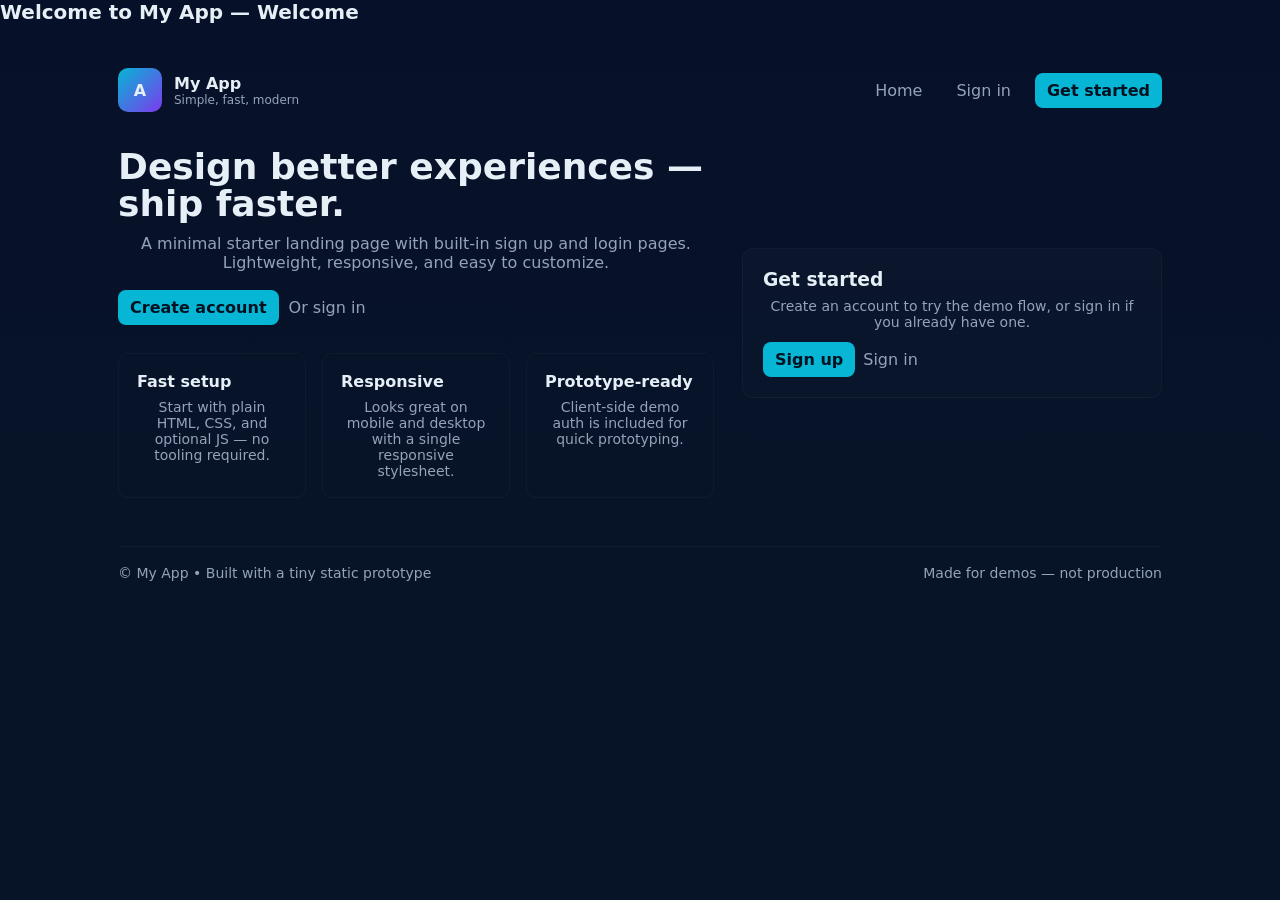
<file: index.html>
<!doctype html>
<html lang="en">
  <head>
    <meta charset="UTF-8" />
    <meta name="viewport" content="width=device-width, initial-scale=1.0" />
    <title>My APP</title>
    <link rel="stylesheet" href="auth.css" />
  </head>
  <body>
    <h1>Welcome to My App — Welcome</h1>
    <meta
      name="description"
      content="Modern landing page for My App with sign up and login links"
    />
    <style>
      :root {
        --bg: #0f172a;
        --card: #0b1220;
        --accent: #06b6d4;
        --muted: #94a3b8;
        --glass: rgba(255, 255, 255, 0.04);
      }
      html,
      body {
        height: 100%;
        margin: 0;
        font-family:
          Inter,
          ui-sans-serif,
          system-ui,
          Segoe UI,
          Roboto,
          Arial;
      }
      body {
        background:
          linear-gradient(180deg, #071029 0%, #071428 60%),
          url("") no-repeat center/cover;
        color: #e6eef6;
      }
      .container {
        max-width: 1100px;
        margin: 0 auto;
        padding: 28px;
      }
      header {
        display: flex;
        align-items: center;
        justify-content: space-between;
        gap: 16px;
      }
      .brand {
        display: flex;
        align-items: center;
        gap: 12px;
      }
      .logo {
        width: 44px;
        height: 44px;
        border-radius: 10px;
        background: linear-gradient(135deg, var(--accent), #7c3aed);
        display: flex;
        align-items: center;
        justify-content: center;
        font-weight: 700;
      }
      nav {
        display: flex;
        gap: 14px;
        align-items: center;
      }
      nav a {
        color: var(--muted);
        text-decoration: none;
        padding: 8px 10px;
        border-radius: 8px;
      }
      nav a:hover {
        color: #fff;
        background: var(--glass);
      }
      .cta {
        background: var(--accent);
        color: #012;
        padding: 8px 12px;
        border-radius: 8px;
        font-weight: 600;
      }
      .hero {
        display: grid;
        grid-template-columns: 1fr 420px;
        gap: 28px;
        align-items: center;
        margin-top: 36px;
      }
      .hero h1 {
        font-size: 36px;
        line-height: 1.03;
        margin: 0;
      }
      .hero p.lead {
        color: var(--muted);
        margin-top: 12px;
        font-size: 16px;
      }
      .card {
        background: linear-gradient(
          180deg,
          rgba(255, 255, 255, 0.02),
          rgba(255, 255, 255, 0.01)
        );
        padding: 20px;
        border-radius: 12px;
        border: 1px solid rgba(255, 255, 255, 0.03);
      }
      .features {
        display: grid;
        grid-template-columns: repeat(3, 1fr);
        gap: 16px;
        margin-top: 28px;
      }
      .feature {
        background: transparent;
        padding: 18px;
        border-radius: 10px;
        border: 1px solid rgba(255, 255, 255, 0.03);
      }
      .feature h4 {
        margin: 0 0 8px 0;
      }
      footer {
        margin-top: 48px;
        padding: 18px 0;
        border-top: 1px solid rgba(255, 255, 255, 0.03);
        color: var(--muted);
        font-size: 14px;
      }
      /* Responsive */
      @media (max-width: 900px) {
        .hero {
          grid-template-columns: 1fr;
        }
        .features {
          grid-template-columns: repeat(2, 1fr);
        }
      }
      @media (max-width: 600px) {
        header {
          flex-direction: column;
          align-items: flex-start;
        }
        .features {
          grid-template-columns: 1fr;
        }
      }
    </style>
    <div class="container">
      <header>
        <div class="brand">
          <div class="logo">A</div>
          <div>
            <div style="font-weight: 700">My App</div>
            <div style="font-size: 12px; color: var(--muted)">
              Simple, fast, modern
            </div>
          </div>
        </div>
        <nav>
          <a href="index.html">Home</a>
          <a href="login.html">Sign in</a>
          <a href="signup.html" class="cta">Get started</a>
        </nav>
      </header>
      <section class="hero">
        <div>
          <h1>Design better experiences — ship faster.</h1>
          <p class="lead">
            A minimal starter landing page with built-in sign up and login
            pages. Lightweight, responsive, and easy to customize.
          </p>
          <div style="margin-top: 18px; display: flex; gap: 10px">
            <a href="signup.html" class="cta">Create account</a>
            <a
              href="login.html"
              style="
                color: var(--muted);
                align-self: center;
                text-decoration: none;
              "
              >Or sign in</a
            >
          </div>
          <div class="features">
            <div class="feature card">
              <h4>Fast setup</h4>
              <p style="color: var(--muted); margin: 0">
                Start with plain HTML, CSS, and optional JS — no tooling
                required.
              </p>
            </div>
            <div class="feature card">
              <h4>Responsive</h4>
              <p style="color: var(--muted); margin: 0">
                Looks great on mobile and desktop with a single responsive
                stylesheet.
              </p>
            </div>
            <div class="feature card">
              <h4>Prototype-ready</h4>
              <p style="color: var(--muted); margin: 0">
                Client-side demo auth is included for quick prototyping.
              </p>
            </div>
          </div>
        </div>
        <aside>
          <div class="card">
            <h3 style="margin: 0 0 8px 0">Get started</h3>
            <p style="color: var(--muted); margin: 0 0 12px 0">
              Create an account to try the demo flow, or sign in if you already
              have one.
            </p>
            <div style="display: flex; gap: 8px; margin-top: 12px">
              <a href="signup.html" class="cta">Sign up</a>
              <a
                href="login.html"
                style="color: var(--muted); align-self: center"
                >Sign in</a
              >
            </div>
          </div>
        </aside>
      </section>
      <footer>
        <div
          style="
            display: flex;
            justify-content: space-between;
            align-items: center;
            gap: 12px;
            flex-wrap: wrap;
          "
        >
          <div>© My App • Built with a tiny static prototype</div>
          <div style="color: var(--muted)">Made for demos — not production</div>
        </div>
      </footer>
    </div>
    <script>
      // Small script to show greeting when a session exists
      (function () {
        try {
          var s = localStorage.getItem("sessionUser");
          if (s) {
            var user = JSON.parse(s);
            var nav = document.querySelector("nav");
            if (nav) {
              var el = document.createElement("span");
              el.style.color = "#d1fae5";
              el.style.marginLeft = "8px";
              el.textContent = "Welcome, " + (user.name || user.email);
              nav.appendChild(el);
            }
          }
        } catch (e) {
          /* ignore */
        }
      })();
    </script>
  </body>
</html>
</file>
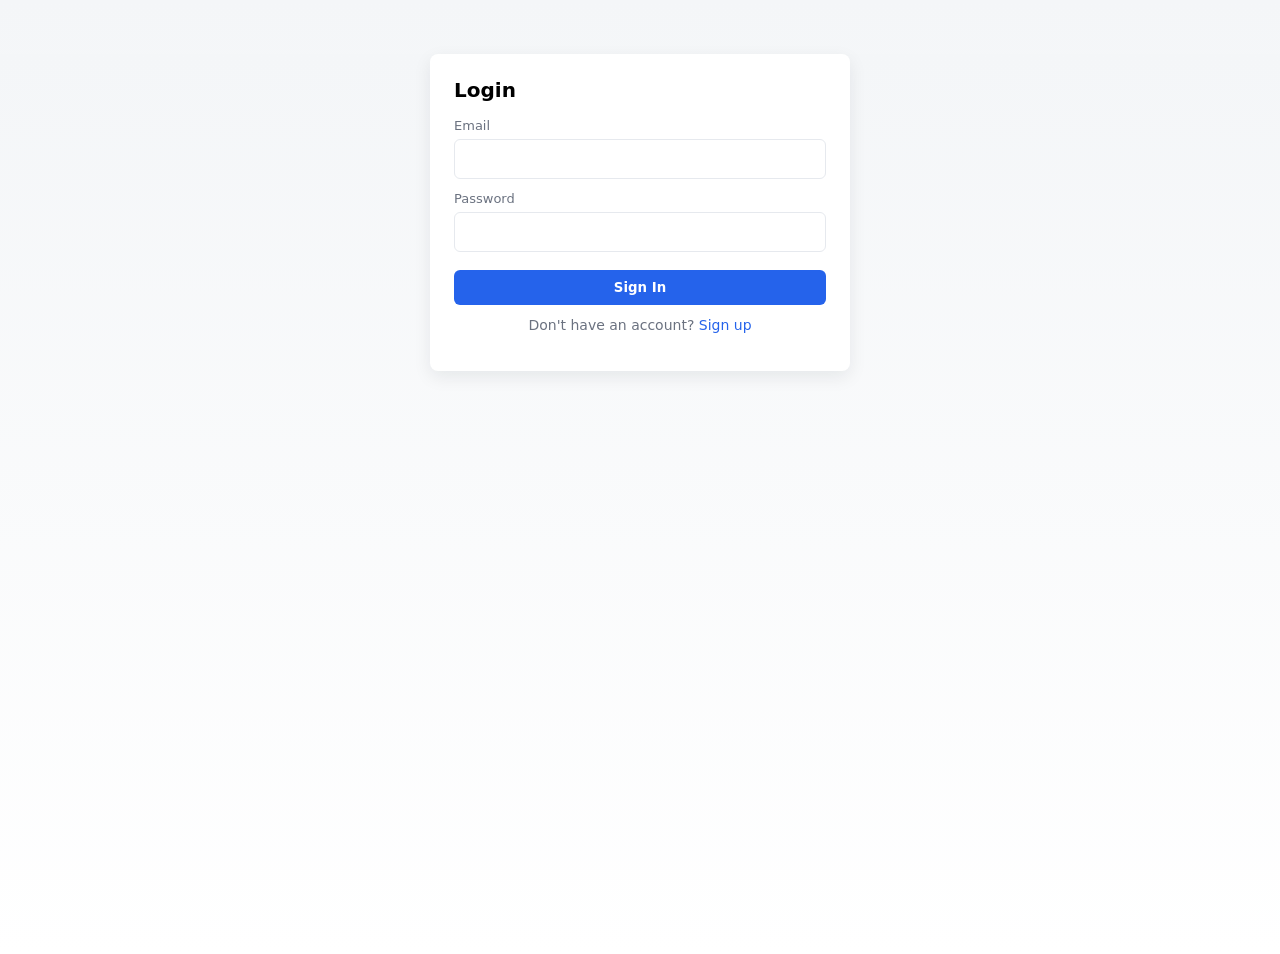
<file: login.html>
<!doctype html>
<html lang="en">
  <head>
    <meta charset="utf-8" />
    <meta name="viewport" content="width=device-width,initial-scale=1" />
    <title>Login</title>
    <link rel="stylesheet" href="auth.css" />
  </head>
  <body>
    <main class="card">
      <h1>Login</h1>
      <form id="login-form">
        <label for="email">Email</label>
        <input id="email" name="email" type="email" required />

        <label for="password">Password</label>
        <input id="password" name="password" type="password" required />

        <button type="submit">Sign In</button>
      </form>
      <p>Don't have an account? <a href="signup.html">Sign up</a></p>
    </main>
    <script src="auth.js"></script>
  </body>
</html>
</file>
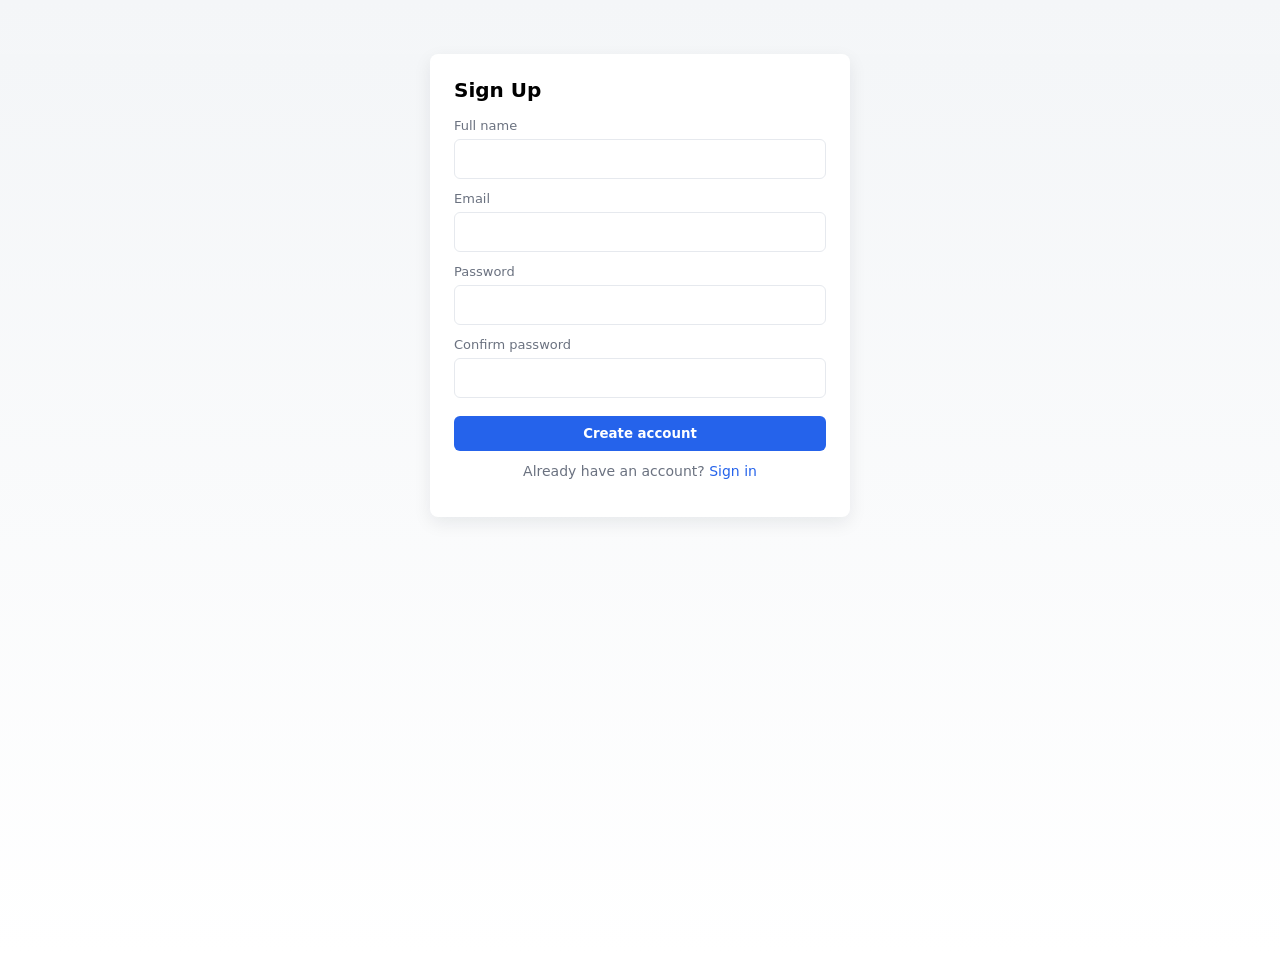
<file: signup.html>
<!doctype html>
<html lang="en">
  <head>
    <meta charset="utf-8" />
    <meta name="viewport" content="width=device-width,initial-scale=1" />
    <title>Sign Up</title>
    <link rel="stylesheet" href="auth.css" />
  </head>
  <body>
    <main class="card">
      <h1>Sign Up</h1>
      <form id="signup-form">
        <label for="name">Full name</label>
        <input id="name" name="name" type="text" required />

        <label for="email">Email</label>
        <input id="email" name="email" type="email" required />

        <label for="password">Password</label>
        <input
          id="password"
          name="password"
          type="password"
          minlength="6"
          required
        />

        <label for="confirm">Confirm password</label>
        <input
          id="confirm"
          name="confirm"
          type="password"
          minlength="6"
          required
        />

        <button type="submit">Create account</button>
      </form>
      <p>Already have an account? <a href="login.html">Sign in</a></p>
    </main>
    <script src="auth.js"></script>
  </body>
</html>
</file>
<file: auth.css>
:root {
  --bg: #f4f6f8;
  --card: #ffffff;
  --accent: #2563eb;
  --muted: #6b7280;
}
* {
  box-sizing: border-box;
  font-family:
    Segoe UI,
    system-ui,
    Arial,
    sans-serif;
}
html,
body {
  height: 100%;
  margin: 0;
  background: linear-gradient(180deg, var(--bg), #fff);
}
main.card {
  max-width: 420px;
  margin: 6vh auto;
  padding: 24px;
  border-radius: 8px;
  background: var(--card);
  box-shadow: 0 6px 18px rgba(16, 24, 40, 0.08);
}
h1 {
  margin: 0 0 16px;
  font-size: 20px;
}
label {
  display: block;
  margin-top: 12px;
  color: var(--muted);
  font-size: 13px;
}
input {
  width: 100%;
  padding: 10px 12px;
  margin-top: 6px;
  border: 1px solid #e6e9ee;
  border-radius: 6px;
  font-size: 15px;
}
button {
  margin-top: 18px;
  width: 100%;
  background: var(--accent);
  color: #fff;
  padding: 10px;
  border: 0;
  border-radius: 6px;
  font-weight: 600;
  cursor: pointer;
}
button:active {
  transform: translateY(1px);
}
p {
  margin-top: 12px;
  text-align: center;
  color: var(--muted);
  font-size: 14px;
}
a {
  color: var(--accent);
  text-decoration: none;
}
small.message {
  display: block;
  margin-top: 10px;
  color: #059669;
}
@media (max-width: 480px) {
  main.card {
    margin: 3vh 12px;
    padding: 16px;
  }
}
</file>
